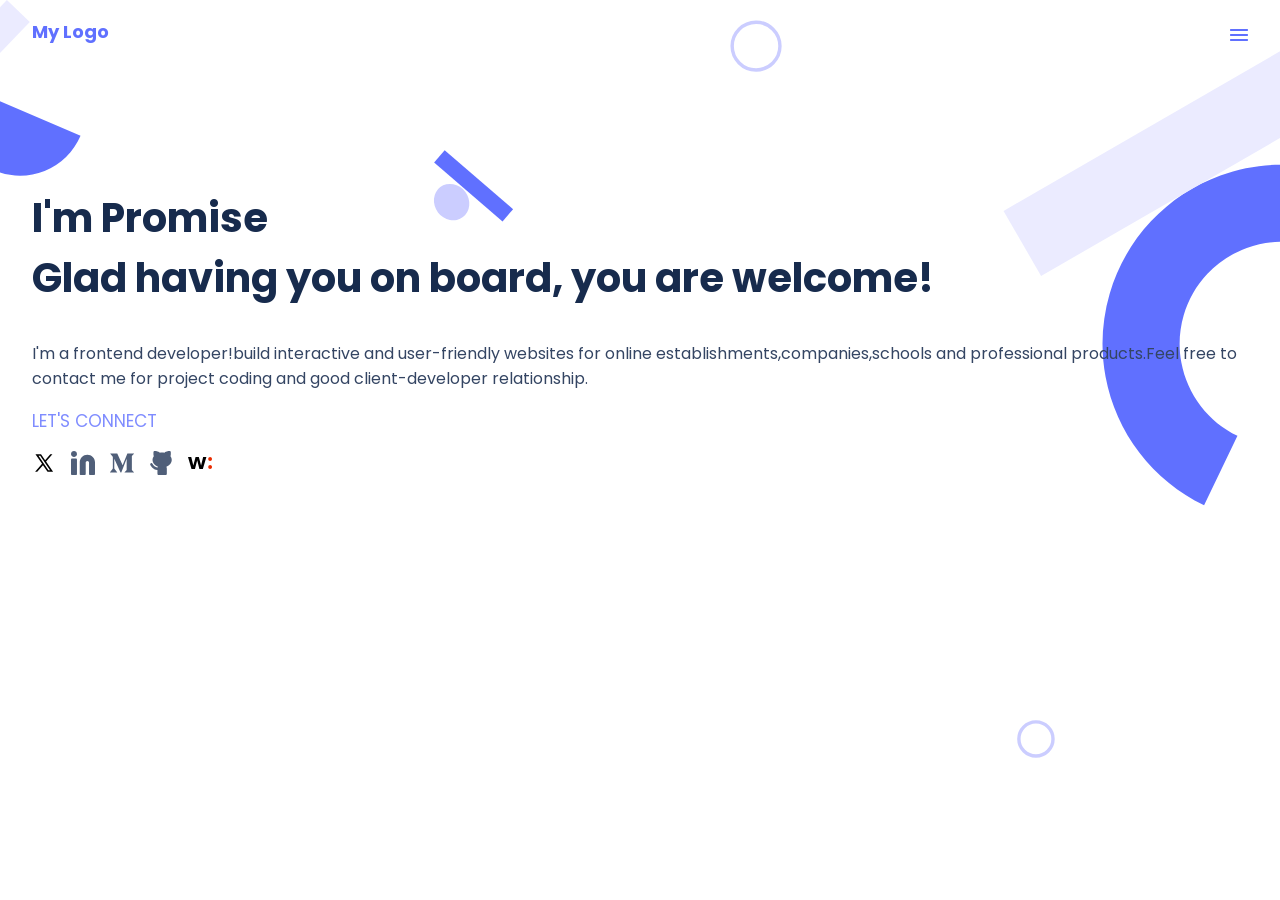
<file: index.html>
<!DOCTYPE html>
<html lang="en">
<head>
  <meta charset="UTF-8">
  <meta name="viewport" content="width=device-width, initial-scale=1.0">
  <title>Portfolio Setup Project</title>
  <link rel="stylesheet" href="design.css"/>
  <link rel="preconnect" href="https://fonts.googleapis.com">
  <link rel="preconnect" href="https://fonts.gstatic.com" crossorigin>
  <link href="https://fonts.googleapis.com/css2?family=Poppins:ital,wght@0,100;0,200;0,300;0,400;0,500;0,600;0,700;0,800;0,900;1,100;1,200;1,300;1,400;1,500;1,600;1,700;1,800;1,900&display=swap" rel="stylesheet">
</head>
<body>
 <header>
  <p class="logo">My Logo</p>
  <img src="icons/Union.png" id="menu-icon" alt="menu-icon"/>
 </header>
 <article>
  <section>
   <h2>I'm Promise<br/>Glad having you on board, you are welcome!</h2>
   <p class="primary-text">I'm a frontend developer!build interactive and user-friendly websites for online establishments,companies,schools and professional products.Feel free to contact me for project coding and good client-developer relationship.</p> 
  </section>
  <footer>
    <p class="pm">LET'S CONNECT</p>
    <div class="social-media-icons">
     <a href="https://x.com/@chukwus618"><img src="icons/x.svg" alt="x-handle"></a> 
     <a href="https://linkedin.com/in/smart-chukwu-89b7072b0/"><img src="icons/Linkedin.svg" alt="Linkedin-handle"></a>
     <a href="https://medium.com/@chukwus618"><img src="icons/median.svg" alt="Median-handle"></a>
     <a href="https://github.com/chukwus618"><img src="icons/github.svg" alt="github-handle"></a>
     <a href="https://wellfound.com/u/smart-chukwu"><img src="icons/Wellfound.svg" alt="Wellfound-handle"></a>
    </div>
  </footer>
 </article>
</body>
</html>
</file>
<file: design.css>
body {
  font-family: "Poppins", sans-serif;
  background-image: url(icons/mobilbg@2x.svg);
  background-repeat: no-repeat;
  background-attachment: fixed;
  background-size: 100%;
  padding: 10px 24px;
}

header {
  display: flex;
  justify-content: space-between;
  align-items: center;
}

.logo {
  font-weight: 700;
  font-size: 18px;
  color: #6070ff;
  margin-block-start: auto;
}

h2 {
  color: #172b4d;
  font-weight: 700;
  font-size: 40px;
}

.primary-text {
  color: #344563;
  font-weight: 400;
  font-size: 16px;
}

p {
  color: #7f8cff;
}

.pm {
  font-size: 17px;
}

.social-media-icons {
  display: flex;
  gap: 15px;
}

img {
  width: 24px;
  height: 24px;
}

#menu-icon {
  width: 18px;
  height: 12px;
  margin-bottom: 12px;
}

article {
  position: relative;
  top: 92px;
}
</file>
